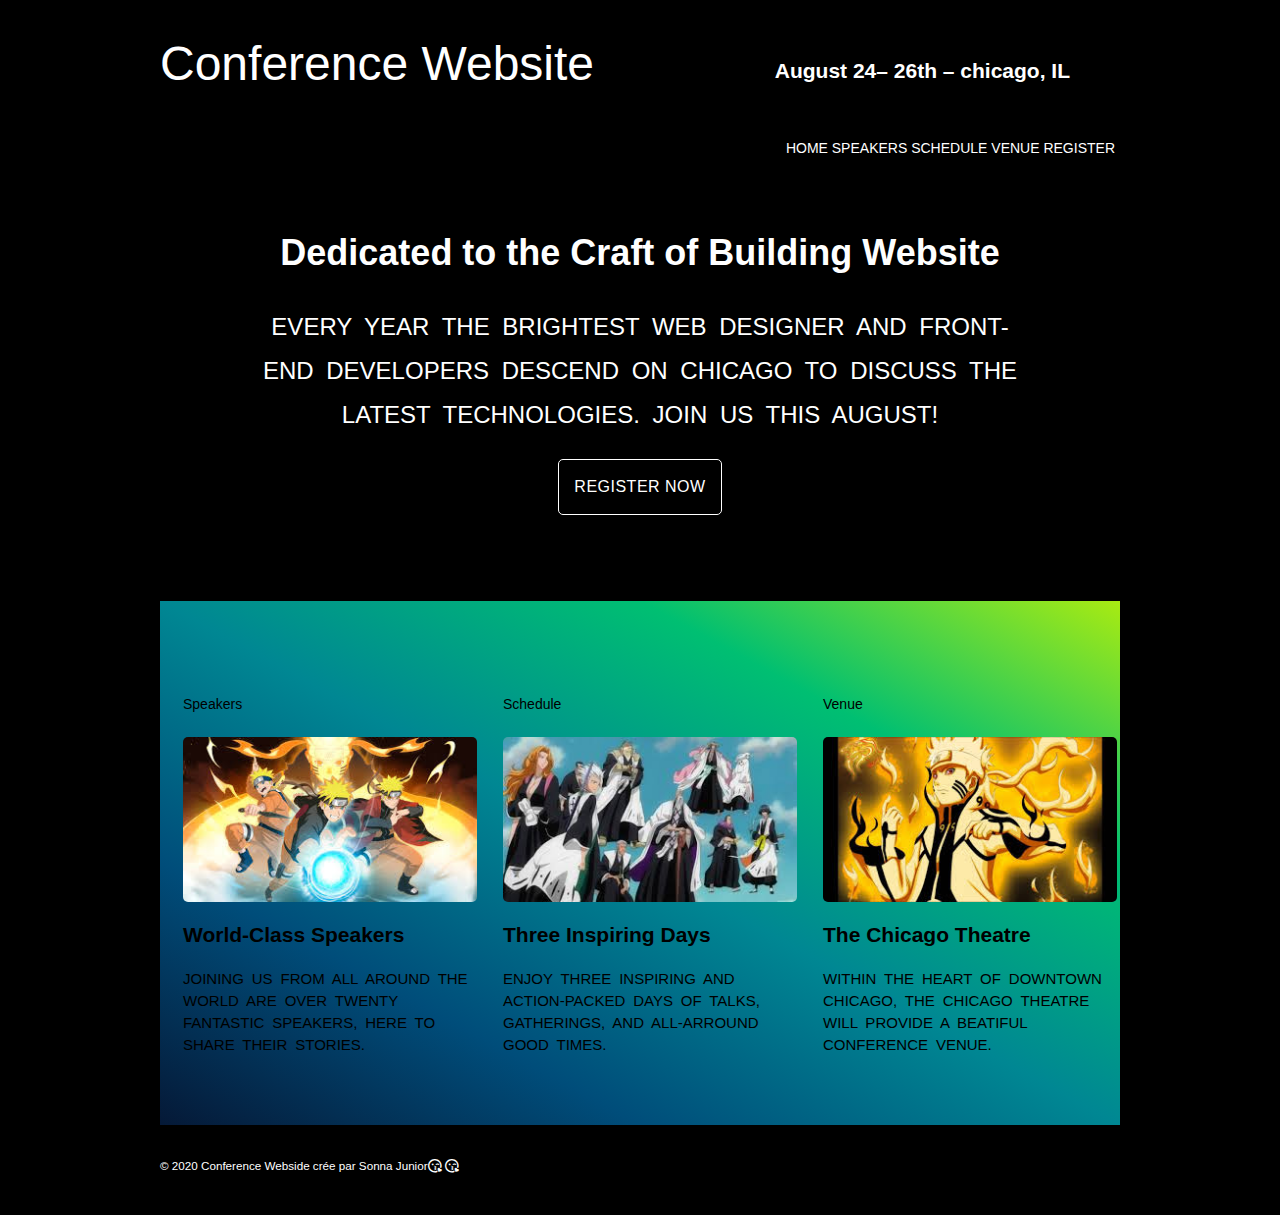
<file: index.html>
<!DOCTYPE html>
<html lang="en">
    <head>
        <meta charset="utf-8">
        <title>Conference Website</title>
        <link rel="stylesheet" href="main.css">
        <link rel="stylesheet" href="https://cdnjs.cloudflare.com/ajax/libs/font-awesome/5.11.1/css/all.min.css">
    
    </head>
    <body>
        <div class="container">
            <header>
                <h1 class="logo" >Conference Website</h1>
                <h3 class="tagline">August 24&ndash; 26th &ndash; chicago, IL</h3>
                <nav>
                    <ul class="voir">
                        <li class="hover"><a class="moi" href="index.html">HOME</a></li>
                        <li  class="hover"><a class="moi" href="speakers.html">SPEAKERS</a></li>
                        <li  class="hover"><a class="moi" href="Schedules.html">SCHEDULE</a></li>
                        <li  class="hover"><a a class="moi" href="venue.html">VENUE</a></li>
                        <li  class="hover"><a a class="moi" href="register.html">REGISTER</a></li>
                    </ul>
                </nav>
            </header>
            
            <section class="hero" >
                <h2>Dedicated to the Craft of Building Website</h2>
                <p>Every year the brightest web designer and front-end developers descend on chicago to discuss the latest technologies. Join us this August!</p>  
                <a class="btn" href="register.html">register now</a>
            </section>
    
            <section class="row" >
                <div class="grid">
                    <section class="col-1-3">
                        
                        <h5>Speakers</h5>
                        <a href="speakers.html">
                        <img src="qs.jpg">
                    </a>
                        <h3>World-Class Speakers</h3>
                        <p>Joining us from all around the world are over twenty fantastic speakers, here to share their stories.</p>
        
                    </section>
                    
                    <section class="col-1-3">
                        
                            <h5>Schedule</h5>
                            <a href="Schedules.html">
                            <img src="qp.jpg">
                        </a>
                            <h3>Three Inspiring Days</h3>
                        <p>Enjoy three inspiring and action-packed days of talks, gatherings, and all-arround good times. </p>
        
                    </section>
                    
                    <section class="col-1-3">
                        
                            <h5>Venue</h5>
                            <a href="venue.html">
                            <img src="qt.jpg">
                        </a>
                            <h3>The Chicago Theatre</h3>
                        <p>Within the heart of downtown chicago, The chicago theatre will provide a beatiful conference venue.</p>
        
                    </section>
        
                </div>
               
            </section>   
        </div>
        
       

        <footer class="primary-footer container">
            <i class="far fa-kiss-wink-heart"></i>
            <small>&copy; 2020 Conference Webside crée par Sonna Junior</small>
            <i class="far fa-kiss-wink-heart"></i>
            
        </footer>
    </body>
</html>
</file>
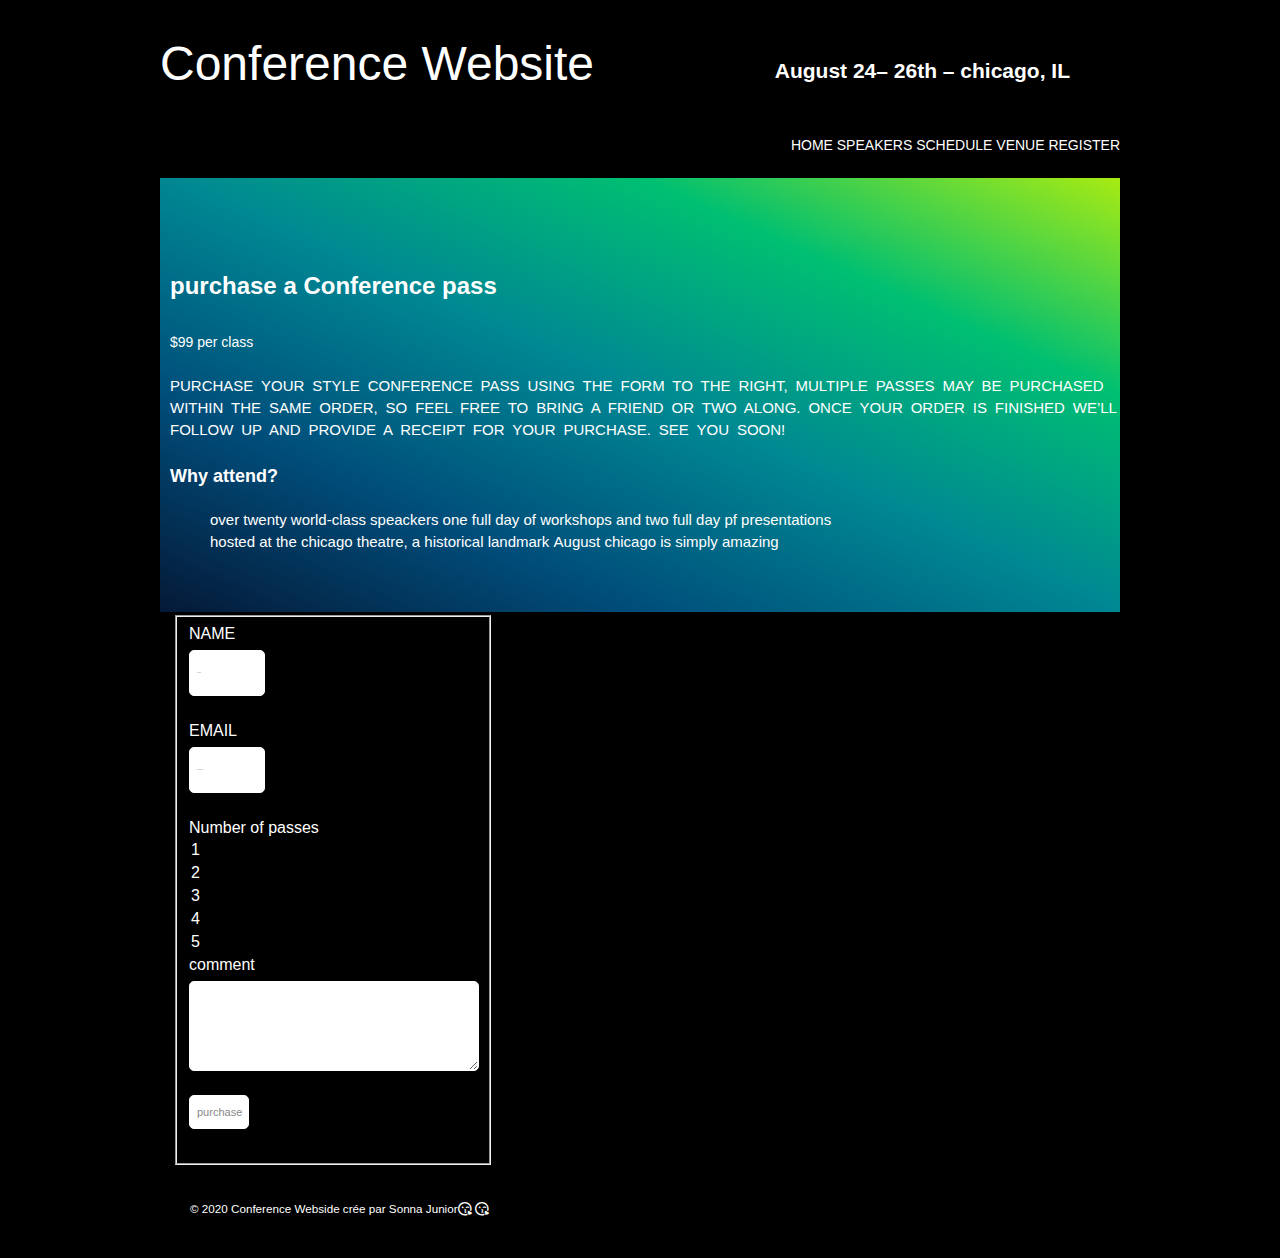
<file: register.html>
<!DOCTYPE html>
<html lang="en">
    <head>
        <meta charset="utf-8">
        <title>Conference Website</title>
        <link rel="stylesheet" href="main.css">
        <link rel="stylesheet" href="https://cdnjs.cloudflare.com/ajax/libs/font-awesome/5.11.1/css/all.min.css">
    
    </head>
    <body class="bil">
        <div class="container">
            <header>
                <h1 class="logo" >Conference Website</h1>
                <h3 class="tagline">August 24&ndash; 26th &ndash; chicago, IL</h3>
                <nav>
                    <ul class="why-attend voir">
                    
                            <li><a class="moi"  href="index.html">HOME</a></li>
                            <li><a class="moi"  href="speakers.html">SPEAKERS</a></li>
                            <li><a class="moi"  href="Schedules.html">SCHEDULE</a></li>
                            <li><a class="moi"  href="venue.html">VENUE</a></li>
                            <li><a class="moi"  href="register.html">REGISTER</a></li>
      
                    
                  </ul>
                </nav>
            </header>
            
            <section class="row">
                <div class="grid">
                    <section class="col-2-3">
                        <h2>purchase a Conference pass</h2>
                        <h5>$99 per class</h5>

                        <p>Purchase your style conference pass using the form to the right, Multiple passes may be purchased within the same order, so feel free to bring a friend or two along. Once your order is finished we&#8217;ll follow up and provide a receipt for your purchase. See you soon!</p>

                        <h4>Why attend?</h4>
                            
                <ul>
                    <li>over twenty world-class speackers</li>
                    <li>one full day of workshops and two full day pf presentations</li>
                    <li>hosted at the chicago theatre, a historical landmark</li>
                    <li>August chicago is simply amazing </li>            
                </ul>
                    </section>
                </div>
            </section>
            <form class="col-1-3" action="#" method="post">
              <fieldset class="register-group">
                  <label>
                      NAME
                      <input type="text" name="name" placeholder="full name" required>
                  </label>

                  <label>
                    EMAIL
                    <input type="email" name="email" placeholder="email adress" required>
                </label>

                <label>
                    Number of passes
                    <section name="quantity" required>
                        <option value="1" selected>1</option>
                        <option value="2">2</option>
                        <option value="3">3</option>
                        <option value="4">4</option>
                        <option value="5">5</option>
                </label>

                <label>
                    comment
                    <textarea name="comments"></textarea>
                </label>
                
                    <input class="btn-default" type="submit" name="submit" value="purchase">
                
              </fieldset>
        </form>
            
            <footer class="primary-footer container">
                <i class="far fa-kiss-wink-heart"></i>
                <small>&copy; 2020 Conference Webside crée par Sonna Junior</small>
                <i class="far fa-kiss-wink-heart"></i>
                
                
            </footer>
        </body>
    </html>
</file>
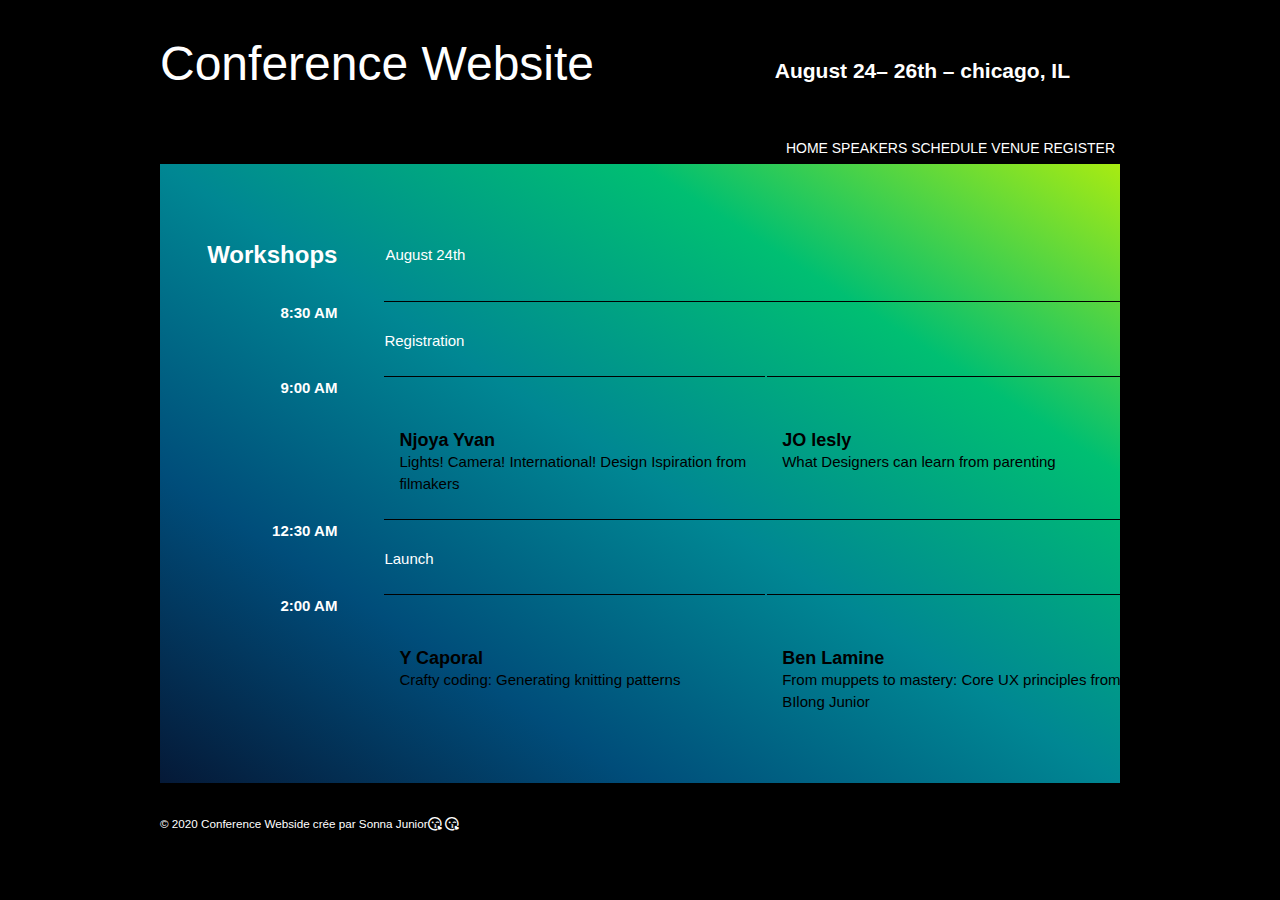
<file: Schedules.html>
<!DOCTYPE html>
<html lang="en">
    <head>
        <meta charset="utf-8">
        <title>Conference Website</title>
        <link rel="stylesheet" href="main.css">
        <link rel="stylesheet" href="https://cdnjs.cloudflare.com/ajax/libs/font-awesome/5.11.1/css/all.min.css">
    
    </head>
    <body>
        <div class="container">
            <header>
                <h1 class="logo" >Conference Website</h1>
                <h3 class="tagline">August 24&ndash; 26th &ndash; chicago, IL</h3>
                <nav>
                    <ul class="voir">
                        <li class="hover"><a class="moi" href="index.html">HOME</a></li>
                        <li  class="hover"><a class="moi" href="speakers.html">SPEAKERS</a></li>
                        <li  class="hover"><a class="moi" href="Schedules.html">SCHEDULE</a></li>
                        <li  class="hover"><a a class="moi" href="venue.html">VENUE</a></li>
                        <li  class="hover"><a a class="moi" href="register.html">REGISTER</a></li>
                    </ul>
                </nav>
            </header>
            <section class="row" >
                <div class="container">
                <table>
                    <thead>
                      <tr>
                          <th scope="row">
                              Workshops
                          </th> 
                          <td class="schedule-offset" colspan="2">
                              August 24th
                          </td>
                      </tr>
                    </thead>
                    <tbody>
                        <tr>
                            <th scope="row">
                             <time datetime="08:30:00">8:30 AM</time>
                            </th> 
                            <td  class="schedule-offset" colspan="2">
                                Registration
                            </td>
                        </tr>
                        <tr>
                            <th scope="row">
                                <time datetime="09:00:00">9:00 AM</time>
                            </th> 
                            <td>
                                <a href="speakers.html#njoya-yvan">
                                    <h4>Njoya Yvan</h4>
                                    Lights! Camera! International! Design Ispiration from filmakers
                                </a>
                                <td>
                                    <a href="speakers.html#jo-lesly">
                                        <h4>JO lesly</h4>
                                        What Designers can learn from parenting
                                    </a>
                                </td>
                            </td>
                        </tr>
                        <tr>
                            <th scope="row">
                             <time datetime="12:30:00">12:30 AM</time>
                            </th> 
                            <td  class="schedule-offset" colspan="2">
                                Launch
                            </td>
                        </tr>
                        <tr>
                            <th scope="row">
                             <time datetime="14:00:00">2:00 AM</time>
                            </th> 
                            <td>
                                <a href="speakers.html#Y-caporal">
                                    <h4>Y Caporal</h4>
                                    Crafty coding: Generating knitting patterns
                                </a>
                            </td>
                                <td>
                                    <a href="speakers.html#Ben-Lamine">
                                        <h4>Ben Lamine</h4>
                                        From muppets to mastery: Core UX principles from Mr. BIlong Junior
                                    </a>
                                </td>
                            
                        </tr>
                        <tr> 
                            </td>
                        </tr>
                    </tbody>
                </table>        
                     
                </div>
               
            </section>   
        </div>
 

            <footer class="primary-footer container">
                <i class="far fa-kiss-wink-heart"></i>
                <small>&copy; 2020 Conference Webside crée par Sonna Junior</small>
                <i class="far fa-kiss-wink-heart"></i>
                
            </footer>
           
    
            
        </body>
    </html>
</file>
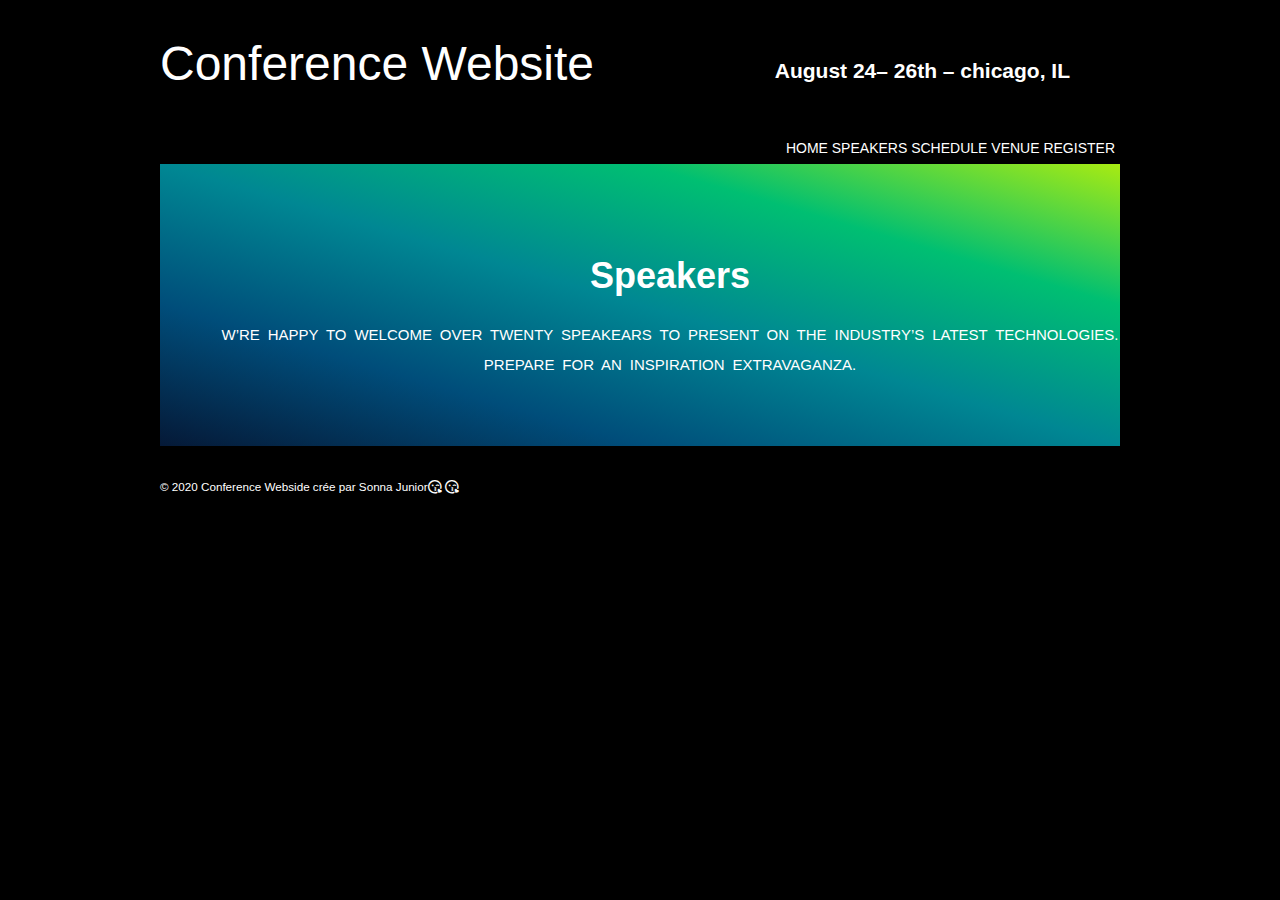
<file: speakers.html>
<!DOCTYPE html>
<html lang="en">
    <head>
        <meta charset="utf-8">
        <title>Conference Website</title>
        <link rel="stylesheet" href="main.css">
        <link rel="stylesheet" href="https://cdnjs.cloudflare.com/ajax/libs/font-awesome/5.11.1/css/all.min.css">
    
    </head>
    <body class="junior">
        <!DOCTYPE html>
        <html lang="en">
            <head>
                <meta charset="utf-8">
                <title>Conference Website</title>
                <link rel="stylesheet" href="main.css">
                <link rel="stylesheet" href="https://cdnjs.cloudflare.com/ajax/libs/font-awesome/5.11.1/css/all.min.css">
            
            </head>
            <body>
                <div class="container">
                    <header>
                        <h1 class="logo" >Conference Website</h1>
                        <h3 class="tagline">August 24&ndash; 26th &ndash; chicago, IL</h3>
                        <nav>
                            <ul class="voir">
                                <li><a class="moi" href="index.html">HOME</a></li>
                        <li><a class="moi" href="speakers.html">SPEAKERS</a></li>
                        <li><a class="moi" href="Schedules.html">SCHEDULE</a></li>
                        <li><a a class="moi" href="venue.html">VENUE</a></li>
                        <li><a a class="moi" href="register.html">REGISTER</a></li>
                            </ul>
                        </nav>
                    </header>             
                                
            <section class="row-alt" >
                <div class="lead container">
                        
                        <h1>Speakers</h1>
                        
                        <p>w&#8217;re happy to welcome over twenty speakears to present on the industry&#8217;s latest technologies. prepare for an inspiration extravaganza. </p>
        
                </div>
               
            </section>   
        </div>
        <footer class="primary-footer container">
            <i class="far fa-kiss-wink-heart"></i>
            <small>&copy; 2020 Conference Webside crée par Sonna Junior</small>
            <i class="far fa-kiss-wink-heart"></i>
            
        </footer>
       

        
    </body>
</html>
</file>
<file: main.css>
body{
    background-color: black;
    font: 300 16px/22px "Open Sans", "Helvetica Neue", Helvetica, Arial, Sans-Serif;
}
.container, .grid{
    margin: 0 auto;
    padding-left: 30px;
    padding-right: 30px;
    width: 960px;
    color: white;
}
h1{
    font-size: 36px;
    line-height: 44px;
}
h2{
    font-size: 24px;
    line-height: 44px;
}
h3{
    font-size: 21px;
}
h4{
    font-size: 18px;
}
h5{
   font-size: 14px;
   font-weight: 400; 
}
li{
    display: inline-block

}
.voir{
    margin: 5px;
    font-weight:400;
    font-size: 14px;
    text-align: right;

}
.moi{
    color: white;
}
.hover:hover{
    color: red;
    cursor: pointer;
}
a:hover{
    color: red;
}
a{
    color:black;
    text-decoration: none;
}
h1, h3, h4, h5, p{
    margin-bottom: 22px;
}
p{
   text-transform: uppercase;
   word-spacing: .25em;
   text-overflow: 3px 6px 2px white;
}
p a{
    border-bottom: 1px solid white;
}
.btn{
    border-radius: 5px;
    display: inline-block;
    margin: 0;
    color:white;
    border: 1px solid white;
    display: inline-block;
    text-transform: uppercase;
    padding: 5px 15px;
    cursor: pointer;
    letter-spacing: .5px;
    
}
.btn:hover{
    color:red;
    background: white;
}
.hero{
    padding: 22px 80px 66px 80px;
    text-align: center;
    line-height: 44px;
    padding: 22px 80px 66px 80px;
    margin: 20px;
    line-height: 44px;
    color: white;
}
.hero h2{
    font-size: 36px;
}
.hero p{
    font-size: 24px;
}
.col-1-3{
    width: 33.33%;
    margin: 3px;
}
.ccol-2-3{
    width: 66.66%;
}
.col-1-3, .ccol-2-3{
    display: inline-block;
    vertical-align: top;
    color: black;
}
.grid{
    display: flex;
}
.grid, .col-1-3{
    padding-left: 10px;
    padding-right: 10px;
}
.primary-footer small{
    float: left;
    font-weight: 400;
}
.primary-footer{
    font-size: 14px;
    padding: 30px;
    
}

.container{
    padding-left: 30px;
    padding-right: 30px;
}
.logo{
    float: left;
    font-size: 48px;
    padding: 0 0 10px 0;

    font-weight: 100;
    line-height: 44px;
    
}
.tagline{
    margin: 10px 0 2px 0;
    text-align: right;
    padding: 50px;
}
.row{
    background: white;
    padding: 66px 0 44px 0;
    font-size: 15px;
    background-image: linear-gradient(to right top, #051937, #004d7a, #008793, #00bf72, #a8eb12);
}
.jun{
    color: white;
}
.kiss{
    color: white;
}
   
.row-alt, .row{
    min-width: 960px;
}
.row-alt{
    background: black;
    background-image: linear-gradient(to right top, #051937, #004d7a, #008793, #00bf72, #a8eb12);
    padding: 66px 0 44px 0;
}
.lead{
    text-align: center;
}
.lead p{
    font-size: 15px;
    line-height: 30px;
}

.bil{
    background:black ;
    color:white;

}
.end{
    background-image: linear-gradient(to right top, #585858, #888);


}
img{
    border-radius: 5px;
    display: block;
    margin-bottom: 22px;
    max-width: 100%;
}
.why-attend{
    list-style: square;
    margin: 0 0 22px 30px;
}
form{
    margin-bottom: 22px;

}
input, select, textarea{
    font: 300 1px/22px "Lato", "Open Sans", "Helvetica Neue", Helvetica, Arial, sans-serif;
}
.register-group label{
    color: white;
    cursor: pointer;
    font-weight: 400;
}
.register-group input, 
.register-group select,
.register-group textarea{
    border: 1px solid white;
    border-radius: 5px;
    color: #888;
    display: block;
    margin: 5px 0 24px 0;
    padding: 5px 7px;
}
.register-group input,
.register-group textarea{
    width: 95%;
}
.register-group input{
    height: 34px;
    width: 60px;
}
.register-group textarea{
    height: 78px;
}
.btn-default{
    border: 0;
    background: white;
    padding: 11px 30px;
    font-size: 11px;
}
.btn-default:hover{
    background: black;
}
table{
    margin-bottom: 44px;
    width: 100%;
}
table:last-child{
    margin-bottom: 0;
}
th, td{
    padding-bottom: 22px;
    vertical-align: top;
}
th{
    padding-right: 45px;
    text-align: right;
    width: 20%;
}
td{
    width: 40%;
}
thead{
    line-height: 44px;
}
thead th{
    font-size: 24px;
    color: white;
}
tbody td {
    border-top: 1px solid black;
    padding-top: 28px;
}
tbody td:first-of-type{
    padding-left: 15px;
}
tbody td:last-of-type{
    padding-left: 15px;
}
tbody td:only-of-type{
    padding-left: 0;
    padding-right: 0;
}
table a{
    color: black;
}
table h4{
    margin-bottom: 0;
}
.schedule-offset{
    color:white;
}
</file>
